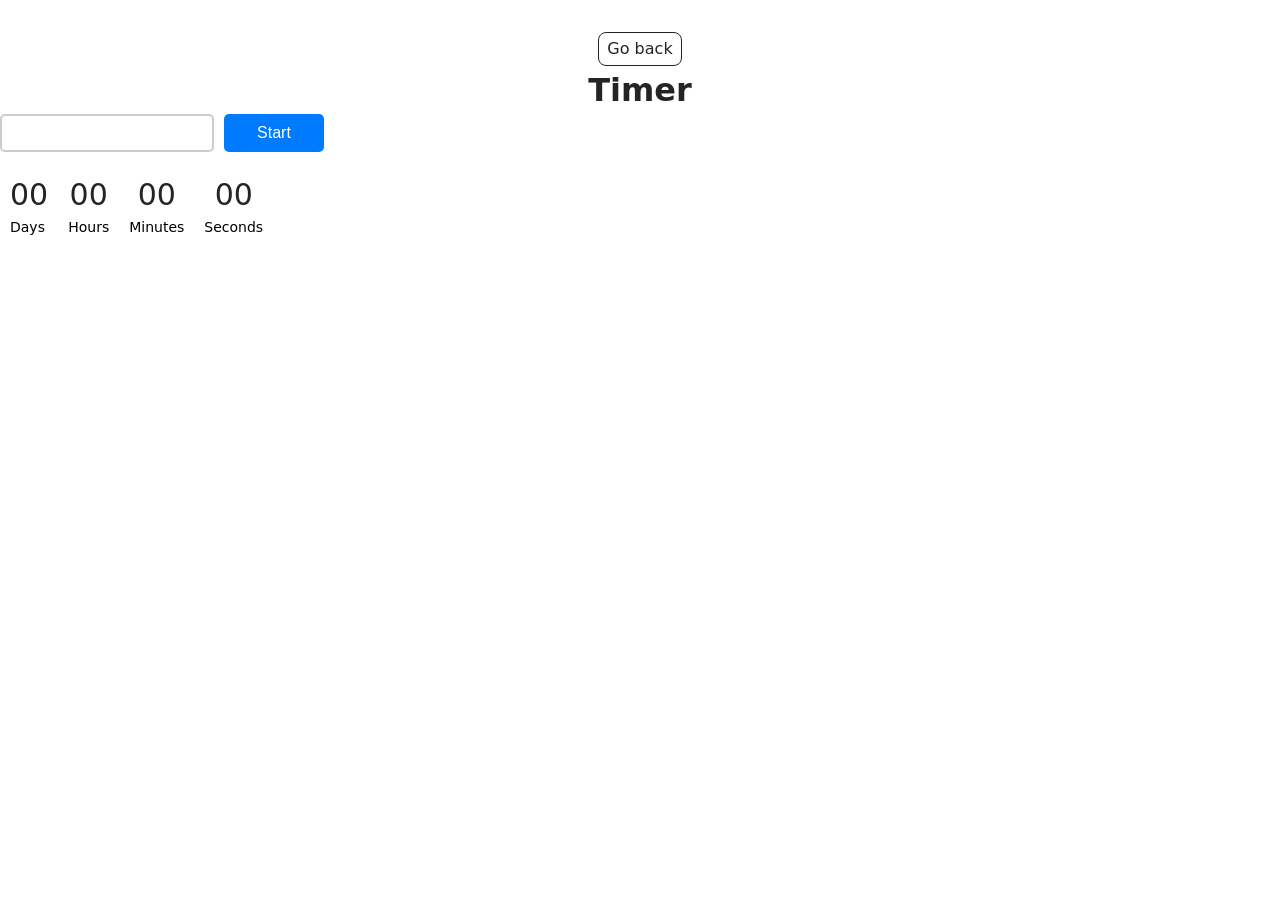
<file: src/1-timer.html>
<!DOCTYPE html>
<html lang="en">
  <head>
    <meta charset="UTF-8" />
    <meta http-equiv="X-UA-Compatible" content="IE=edge" />
    <meta name="viewport" content="width=device-width, initial-scale=1.0" />
    <title>Timer</title>

    <link rel="stylesheet" href="./css/styles.css" />


  </head>
  <body>
  
    <main>
      <div class="container">
        <a class="back-link" href="./index.html">Go back</a>
        <h1 class="main-title">
          Timer
        </h1>
       
      </div>
    </main>

<div class="inputandbutton"> 
  <input type="text" id="datetime-picker" />
  <button type="button" id="startBtn" data-start>Start</button>
</div>
 

<div class="timer">
  <div class="field">
    <span class="value" data-days>00</span>
    <span class="label">Days</span>
  </div>
  <div class="field">
    <span class="value" data-hours>00</span>
    <span class="label">Hours</span>
  </div>
  <div class="field">
    <span class="value" data-minutes>00</span>
    <span class="label">Minutes</span>
  </div>
  <div class="field">
    <span class="value" data-seconds>00</span>
    <span class="label">Seconds</span>
  </div>
</div>
<script type="module" src="./js/1-timer.js"></script>
  </body>
</html>
</file>
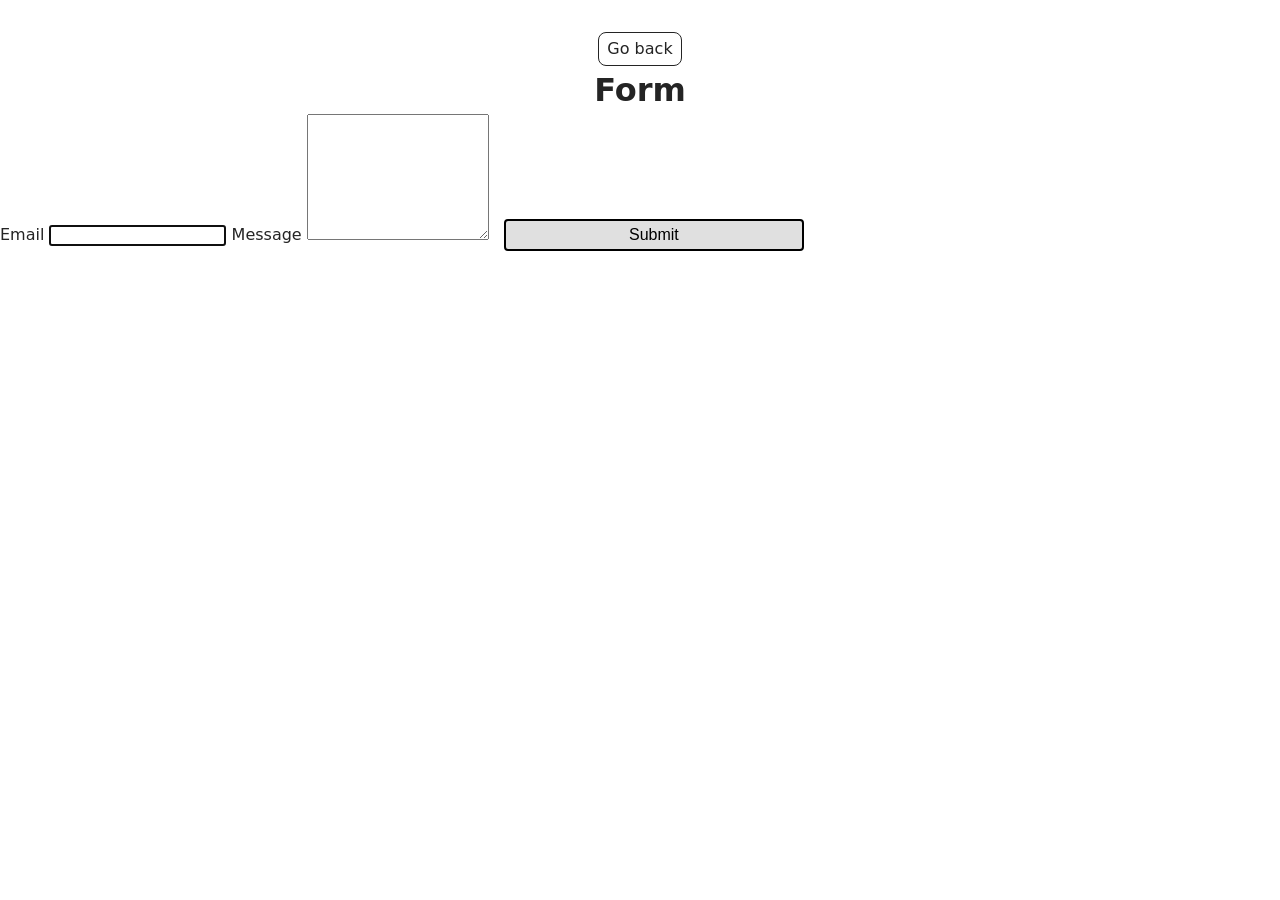
<file: src/2-form.html>
<!DOCTYPE html>
<html lang="en">
  <head>
    <meta charset="UTF-8" />
    <meta http-equiv="X-UA-Compatible" content="IE=edge" />
    <meta name="viewport" content="width=device-width, initial-scale=1.0" />
    <title>Form</title>
    <link rel="stylesheet" href="./css/styles.css" />
  </head>
  <body>
    <main>
      <div class="container">
        <a class="back-link" href="./index.html">Go back</a>
        <h1 class="main-title">
          Form
        </h1>
     
      </div>
    </main>
    <script type="module" src="./js/2-form.js"></script>

    <form class="feedback-form" autocomplete="off">
      <label>
        Email
        <input type="email" name="email" autofocus />
      </label>
      <label>
        Message
        <textarea name="message" rows="8"></textarea>
      </label>
      <button type="submit">Submit</button>
    </form>
    
  </body>
</html>
</file>
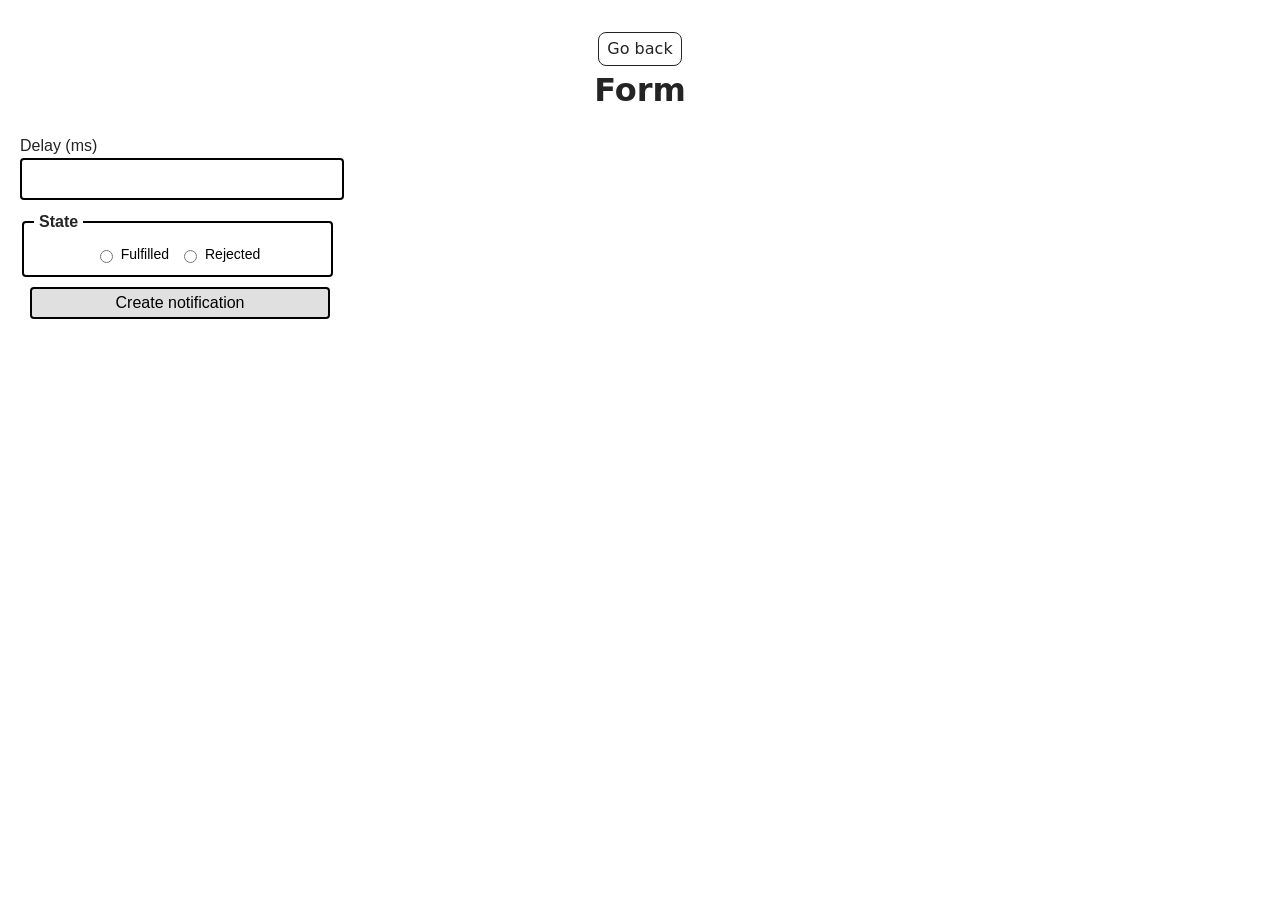
<file: src/2-snackbar.html>
<!DOCTYPE html>
<html lang="en">
  <head>
    <meta charset="UTF-8" />
    <meta http-equiv="X-UA-Compatible" content="IE=edge" />
    <meta name="viewport" content="width=device-width, initial-scale=1.0" />
    <title>Form</title>
    <link rel="stylesheet" href="./css/styles.css" />
  </head>
  <body>
    <main>
      <div class="container">
        <a class="back-link" href="./index.html">Go back</a>
        <h1 class="main-title">
          Form
        </h1>
     
      </div>
    </main>
    <script type="module" src="./js/2-snackbar.js"></script>

    <form class="form">
      <label>
        Delay (ms)
        <input type="number" name="delay" class="input" />
      </label>
    
          <fieldset class="fieldset">
        <legend >State</legend>
        <label class="label">
          <input  type="radio" name="state" value="fulfilled" />
          Fulfilled
        </label>
        <label class="label">
          <input type="radio" name="state" value="rejected" required />
          Rejected
        </label>
      </fieldset>
    
      <button type="submit">Create notification</button>
    </form>
    
  </body>
</html>
</file>
<file: src/css/styles.css>
/**
  |============================
  | include css partials with
  | default @import url()
  |============================
*/
/* Common styles */
@import url('./reset.css');
@import url('./base.css');
@import url('./container.css');
@import url('./animations.css');

/* Sections style */
@import url('./header.css');
@import url('./vite-promo.css');
@import url('./badges.css');
@import url('./back-link.css');
@import url('./footer.css');
@import url('./timer.css');
@import url('./snackbar.css');
</file>
